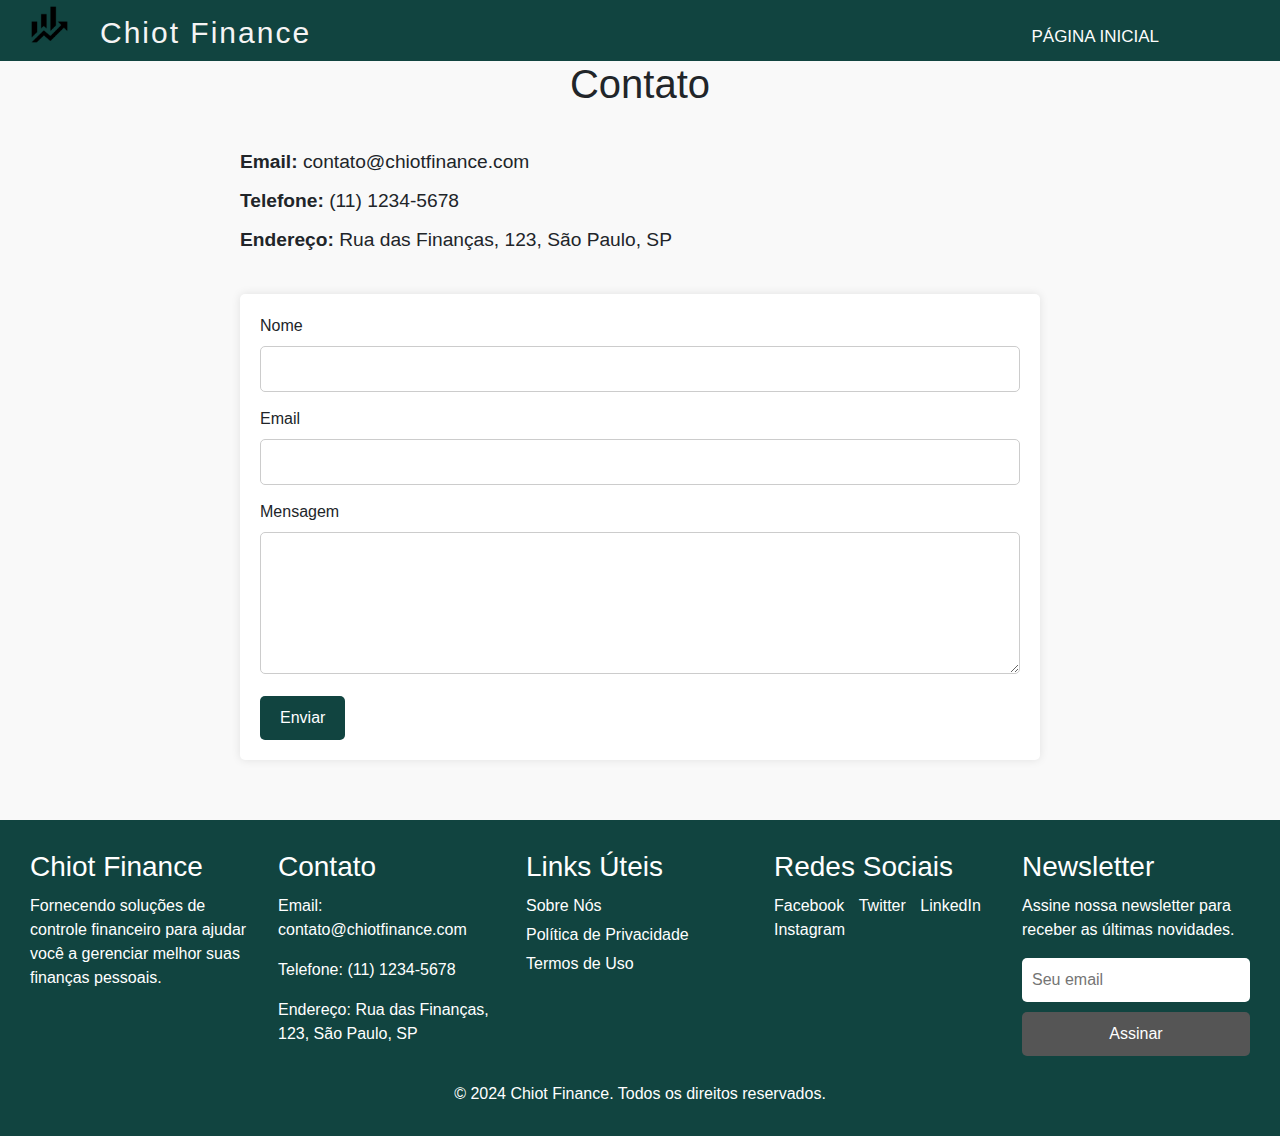
<file: contato.html>
<!DOCTYPE html>
<html lang="pt-BR">
<head>
    <meta charset="UTF-8">
    <meta name="viewport" content="width=device-width, initial-scale=1.0">
    <link rel="shortcut icon" type="image/png" href="photo.png" />
    <title>Chiot Finance - Contato</title>
    <link href="https://cdn.jsdelivr.net/npm/bootstrap@5.3.0/dist/css/bootstrap.min.css" rel="stylesheet">
    <link href="https://maxcdn.bootstrapcdn.com/bootstrap/4.5.2/css/bootstrap.min.css" rel="stylesheet">
     
     <script src="https://ajax.googleapis.com/ajax/libs/jquery/3.5.1/jquery.min.js"></script>
     <script src="https://cdnjs.cloudflare.com/ajax/libs/popper.js/1.16.0/umd/popper.min.js"></script>
     <script src="https://maxcdn.bootstrapcdn.com/bootstrap/4.5.2/js/bootstrap.min.js"></script>
  

<style>
  * {
    margin: 0;
    padding: 0;
  }

  /* Cabeçalho */
  .header {
    position: fixed;
    display: flex;
    top: 0;
    left: 0;
    width: 100%;
    padding: 2px 100px;
    background-color: rgb(17, 68, 64);
    justify-content: space-between;
    align-items: center;
    z-index: 1000;
  }

  .logo {
    width: 45px;
    position: absolute;
    left: 0;
    margin-left: 2vw;
    margin-bottom: 1vw;
  }

  .title1 {
    color: #f5f4f4;
    font-family: sans-serif;
    font-size: 30px;
    margin-top: 1vw;
    text-decoration: none;
    letter-spacing: 2px;
  }

  .navbar a {
    color: #fdfdfc;
    font-family: sans-serif;
    font-size: 17px;
    font-weight: 500;
    text-decoration: none;
    margin-right: 5px;
    margin-top: 1vw;
  }

  /* Corpo Principal */
  .contact-section {
    padding: 60px 20px;
    background-color: #f9f9f9;
  }

  .contact-section h2 {
    text-align: center;
    margin-bottom: 40px;
    font-size: 2.5em;
  }

  .contact-container {
    max-width: 800px;
    margin: 0 auto;
  }

  .contact-info {
    margin-bottom: 40px;
  }

  .contact-info p {
    font-size: 1.2em;
    margin-bottom: 10px;
  }

  .contact-form {
    background-color: #fff;
    padding: 20px;
    border-radius: 5px;
    box-shadow: 0 0 10px rgba(0, 0, 0, 0.1);
  }

  .contact-form .form-group {
    margin-bottom: 15px;
  }

  .contact-form input,
  .contact-form textarea {
    width: 100%;
    padding: 10px;
    border: 1px solid #ccc;
    border-radius: 5px;
  }

  .contact-form button {
    padding: 10px 20px;
    background-color: rgb(17, 68, 64);
    color: #fff;
    border: none;
    border-radius: 5px;
    cursor: pointer;
  }

  .contact-form button:hover {
    background-color: #155d5a;
  }
  


  /* Rodapé */
  footer {
    background-color: rgb(17, 68, 64);
    color: #fff;
    padding: 20px;
  }

  .footer-container {
    display: flex;
    flex-wrap: wrap;
    justify-content: space-between;
  }

  .footer-section {
    flex: 1;
    min-width: 200px;
    margin: 10px;
  }

  .footer-section h3 {
    margin-bottom: 10px;
  }

  .footer-section ul {
    list-style-type: none;
    padding: 0;
  }

  .footer-section ul li {
    margin-bottom: 5px;
  }

  .footer-section ul li a {
    color: #fff;
    text-decoration: none;
  }

  .footer-section ul li a:hover {
    text-decoration: underline;
  }

  .social-links a {
    display: inline-block;
    margin-right: 10px;
    color: #fff;
    text-decoration: none;
  }

  .social-links a:hover {
    text-decoration: underline;
  }

  .footer-section form {
    display: flex;
    flex-direction: column;
  }

  .footer-section input[type="email"] {
    padding: 10px;
    margin-bottom: 10px;
    border: none;
    border-radius: 5px;
  }

  .footer-section button {
    padding: 10px;
    background-color: #555;
    color: #fff;
    border: none;
    border-radius: 5px;
    cursor: pointer;
  }

  .footer-section button:hover {
    background-color: #777;
  }

  .footer-bottom {
    text-align: center;
    padding: 10px;
    background-color: rgb(17, 68, 64);
  }

  .footer-bottom p {
    margin: 0;
  }
</style>
<!-- Fim do rodapé -->

<title>Chiot Finance</title>
    
</head>
<body>
  <!-- Cabeçalho -->
  <header class="header">
    <img src="photo.png" alt="logo" class="logo" >
    <h1 class="title1">Chiot Finance</h1>
    <nav class="navbar">
      <a href="index.html">PÁGINA INICIAL</a>
    </nav>
  </header> 
  <!-- Fim do cabeçalho -->
    
  <!-- Comeco do corpo principal -->
  <main>

    <section class="contact-section">
      <h2>Contato</h2>
      <div class="contact-container">
        <div class="contact-info">
          <p><strong>Email:</strong> contato@chiotfinance.com</p>
          <p><strong>Telefone:</strong> (11) 1234-5678</p>
          <p><strong>Endereço:</strong> Rua das Finanças, 123, São Paulo, SP</p>
        </div>

        <div class="contact-form">
          <form action="/send-email" method="post">
            <div class="form-group">
              <label for="name">Nome</label>
              <input type="text" id="name" name="name" required>
            </div>

            <div class="form-group">
              <label for="email">Email</label>
              <input type="email" id="email" name="email" required>
            </div>

            <div class="form-group">
              <label for="message">Mensagem</label>
              <textarea id="message" name="message" rows="5" required></textarea>
            </div>

            <button type="submit">Enviar</button>

          </form>
        </div>
      </div>
    </section>
  </main>
  <!-- Fim do corpo principal -->


  <!-- Rodapé -->
  <footer>
    <div class="footer-container">
      <div class="footer-section">
        <h3>Chiot Finance</h3>
        <p>Fornecendo soluções de controle financeiro para ajudar você a gerenciar melhor suas finanças pessoais.</p>
      </div>

      <div class="footer-section">
        <h3>Contato</h3>
        <p>Email: contato@chiotfinance.com</p>
        <p>Telefone: (11) 1234-5678</p>
        <p>Endereço: Rua das Finanças, 123, São Paulo, SP</p>
      </div>

      <div class="footer-section">
        <h3>Links Úteis</h3>
        <ul>
          <li><a href="sobrenos.html">Sobre Nós</a></li>
          
          <li><a href="politicadeprivacidade.html">Política de Privacidade</a></li>
          <li><a href="termos.html">Termos de Uso</a></li>
        </ul>
      </div>

      <div class="footer-section">
        <h3>Redes Sociais</h3>
        <div class="social-links">
          <a href="https://facebook.com/chiotfinance" target="_blank">Facebook</a>
          <a href="https://twitter.com/chiotfinance" target="_blank">Twitter</a>
          <a href="https://linkedin.com/company/chiotfinance" target="_blank">LinkedIn</a>
          <a href="https://instagram.com/chiotfinance" target="_blank">Instagram</a>
        </div>
      </div>

      <div class="footer-section">
        <h3>Newsletter</h3>
        <p>Assine nossa newsletter para receber as últimas novidades.</p>
        <form action="/newsletter" method="post">
          <input type="email" name="email" placeholder="Seu email" required>
          <button type="submit">Assinar</button>
        </form>
      </div>
    </div>

    <div class="footer-bottom">
      <p>&copy; 2024 Chiot Finance. Todos os direitos reservados.</p>
    </div>

  </footer>
<!-- Fim do rodapé -->

</body>
</html>
</file>
